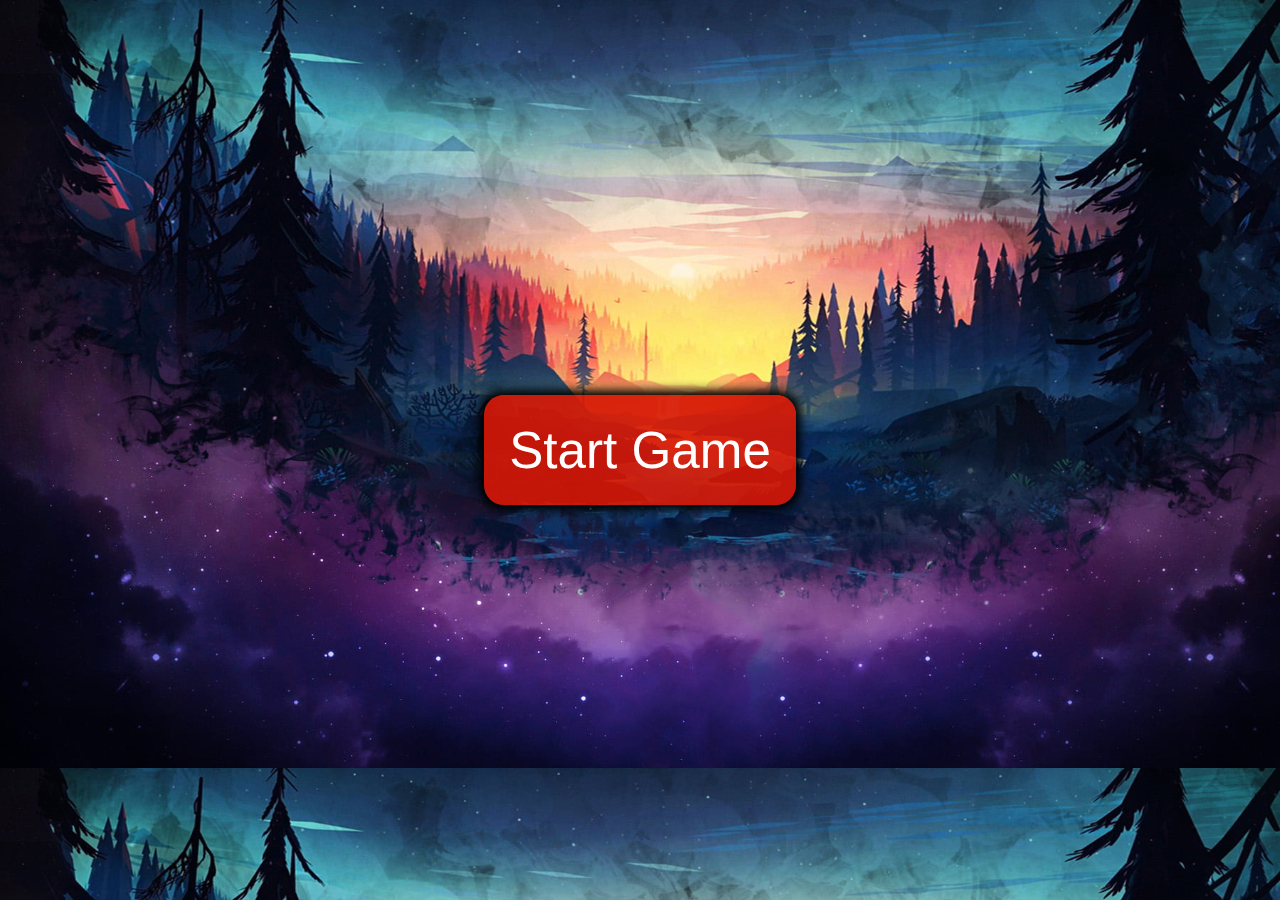
<file: index.html>
<!DOCTYPE html>
<html lang="en">
<head>
    <meta charset="UTF-8">
    <meta name="viewport" content="width=device-width, initial-scale=1.0">
    <title>Rock Paper Scissor</title>
    <link rel="stylesheet" href="start.css">
</head>
<body>
    
    <a href="index2.html"><button id="Start">Start Game</button> </a>

    <script src="index.js"></script>
</body>
</html>
</file>
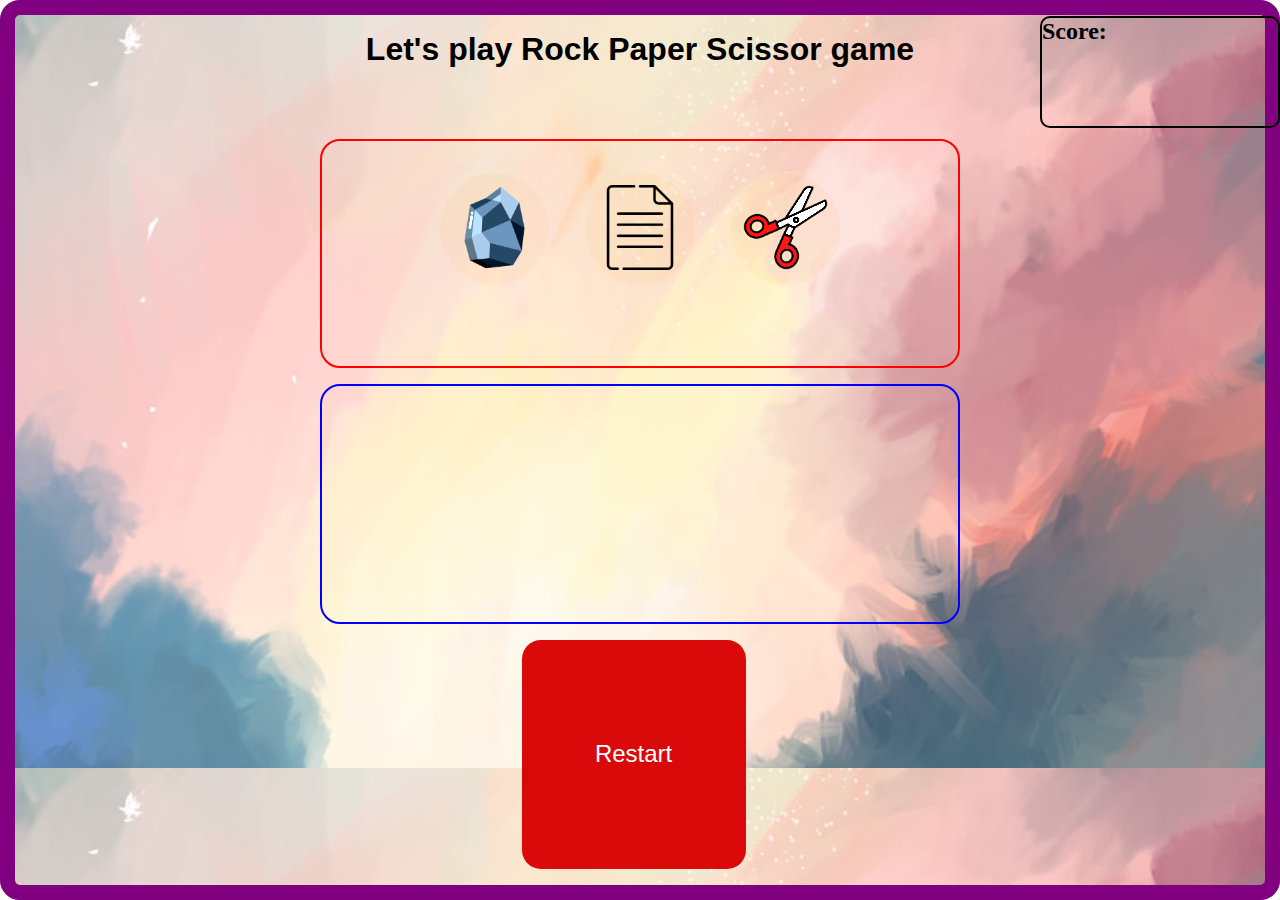
<file: index2.html>
<!DOCTYPE html>
<html lang="en">
<head>
    <meta charset="UTF-8">
    <meta name="viewport" content="width=device-width, initial-scale=1.0">
    <link rel="stylesheet" href="index.css">
    <title>Rock paper scissor</title>
</head>
<body>
    <div class="container">
        <p class="gameHeading"> Let's play Rock Paper Scissor game</p>
        <div class="upperNav">
                <button id="Rock" class="btn"><img src="R-P-S image/stone.png" class="rockPhoto pic"></button>
                <button id="Paper" class="btn"><img src="R-P-S image/paper.png" class="paperPhoto pic"></button>
                <button id="Scissor" class="btn"><img src="R-P-S image/scissor.png" class="scissorPhoto pic"></button>
            
        </div>
        <div class="midNav">
            <p id="result">
            </p>
            <p id="finalResult">
            </p>
        </div>

        <div class="lowerNav">
            <p id="score">Score:</p>
            <p id="yourScore"></p>
            <p id="computerScore"></p>
            <p id="tieScore"></p>
        </div>
        <button id="restartBtn">Restart</button>
    </div>

    <script src="index.js"></script>
</body>
</html>
</file>
<file: start.css>
*{
    margin: 0;
    padding: 0;
    box-sizing: border-box;
}
body{
    background-image: url(R-P-S\ image/rpcBg.jpg);
    display: flex;
    justify-content: center;
    align-items: center;
    width: 100vw;
    height: 100vh;
}
#Start{
    font-family:Verdana, Geneva, Tahoma, sans-serif;
    color:white;
    background-color: rgba(214, 22, 4, 0.908);
    font-size: 3.2em;
    border: none;
    border-radius: 20px;
    padding: .5em;
    box-shadow: 0 0 10px 5px black;
}
#Start:hover{
    background-color: rgba(214, 22, 4, 0.958);
}

@media (max-width:800px){
    #Start{
        font-family:Verdana, Geneva, Tahoma, sans-serif;
        color:white;
        background-color: rgba(214, 22, 4, 0.908);
        font-size: 2.2em;
        border: none;
        border-radius: 20px;
        padding: .3em;
        box-shadow: 0 0 10px 5px black;
    }
}
</file>
<file: index.css>
*{
    margin: 0;
    padding: 0;
    box-sizing: border-box;
}
body{
    background-image: url(R-P-S\ image/rpcStartBg.jpg);
    position: absolute;
    top:0;
    left:0;
    z-index: -1;
    width: 100vw;
    height: 100vh;
}
.container{
    
    height: 100vh;
    display: flex;
    justify-content: center;
    border:15px solid purple;
    box-shadow: 0 0 5px 10px white;
    border-radius:20px;
    display: grid;
    grid-template-rows: .4fr 1fr 1fr 1fr;
    gap:1em;
    padding:1em;
}
.upperNav{
    padding: 1em;
    text-align: center;
    border:2px solid red;
    border-radius: 20px;
    width:40em;
}
.upperNav:hover{
    transition: .2s;
    box-shadow: 0 0 5px .05px black;
}
.gameHeading{
    text-align: center;
    font-size: 2em;
    color:black;
    font-weight: bolder;
    font-family:'Franklin Gothic Medium', 'Arial Narrow', Arial, sans-serif;
    margin:0;
    
}
.pic{
    filter: contrast(300%);
    margin:.1em;
    width:8em;
    padding:.8em;
}
#Rock:hover{
    transition:.5s;
    box-shadow: 0 0 5px .1px blue;
    
}
#Paper:hover{
    transition:.5s;
    box-shadow: 0 0 5px .1px blue;

}
#Scissor:hover{
    transition:.5s;
    box-shadow: 0 0 5px .1px blue;

}
.btn{
    border-radius: 50%;
    border: none;
    margin: 1.2em;
    background-color: rgba(255, 170, 0, 0.059);
}
.midNav{
    border-radius: 20px;
    border:2px solid blue;
    width:40em;
    height: 15em;
    display: flex;
    flex-direction: column;
    justify-content: center;
    align-items: center;
}
.midNav:hover{
    transition: .2s;
    background-color: rgba(165, 42, 42, 0.078);
    box-shadow: 0 0 5px .2px black;
}
#result{
    font-size: 5em;
    color:red;
    opacity: 100%;
}
 
#finalResult{
    color:black;
    font-size: 1.8em;
}

.lowerNav{
    border-radius: 10px;
    border:2px solid black;
    width:15em;
    position:absolute;
    left:65em;
    top:1em;
    height:7em;
}
.lowerNav:hover{
    transition: .2s;
    box-shadow:0 0 5px .05px black;
}
#score{
    margin: 0 0 .3em 0;
    color:black;
    font-weight: bold;
    font-size: 1.5em;
}
#yourScore{
    color:red;
    font-size: 1.3em;
    font-weight: bold;
}
#computerScore{
    color:green;
    font-size: 1.3em;
    font-weight: bold;
}
#tieScore{
    color:blue;
    font-size: 1.3em;
    font-weight: bold;
}
#restartBtn{
    position: relative;
    left:8.4em;
    width:35%;
    font-size: 1.5em;
    border: none;
    border-radius: 19px;
    background-color: rgba(216, 2, 2, 0.969);
    color: white;
}
#restartBtn:hover{
    transition: .2s;
    box-shadow: 0 0 5px .4px black;
}

@media (max-width:600px){

    body{
        background-image: url(R-P-S\ image/rpcStartBg.jpg);
        background-size:auto;
        background-repeat: no-repeat;
        z-index: -1;
        width: 100%;
    }

    .container{
        width: 100%;
        height: auto;
        display: flex;
        justify-content: center;
        border:15px solid purple;
        border-radius:20px;
        display: grid;
        grid-template-rows: .4fr 1fr 1fr 1fr;
        gap:1em;
        padding:1em;
    }
    .upperNav{
        margin:1.5em 0 0 .1em;
        padding: 1em;
        text-align: center;
        border:2px solid red;
        border-radius: 20px;
        width:24em;
        height: 8em;
    }
    .upperNav:hover{
        transition: .2s;
        box-shadow: 0 0 5px .05px black;
    }
    .gameHeading{
        position: relative;
        right: .4em;
        bottom: .3em;
        width: 250px;
        text-align: center;
        font-size: 2em;
        color:black;
        font-weight: bolder;
        font-family:'Franklin Gothic Medium', 'Arial Narrow', Arial, sans-serif;
        
    }
    .pic{
        filter: contrast(300%);
        margin:.1em;
        width:8em;
        padding:.8em;
    }
    #Rock:hover{
        transition:.5s;
        box-shadow: 0 0 5px .1px blue;
        
    }
    #Paper:hover{
        transition:.5s;
        box-shadow: 0 0 5px .1px blue;
    
    }
    #Scissor:hover{
        transition:.5s;
        box-shadow: 0 0 5px .1px blue;
    
    }
    .btn{
        margin: 0;
        border-radius: 50%;
        border: none;
        position: relative;
        bottom: .8em;
        background-color: rgba(255, 170, 0, 0.059);
    }
    .midNav{
        border-radius: 20px;
        border:2px solid blue;
        width:24em;
        height: 10em;
        margin:0 0 0 .1em;
    }
    .midNav:hover{
        transition: .2s;
        background-color: rgba(165, 42, 42, 0.078);
        box-shadow: 0 0 5px .2px black;
    }
    #result{
        font-size: 4em;
        color:red;
        opacity: 100%;
    }
     
    #finalResult{
        text-align: center;
        color:black;
        font-size: 1.4em;
    }
    
    .lowerNav{
        border-radius: 10px;
        border:2px solid black;
        width:10em;
        position:absolute;
        left:14.25em;
        top:1em;
        height:6em;
    }
    .lowerNav:hover{
        transition: .2s;
        box-shadow:0 0 5px .05px black;
    }
    #score{
        margin: 0 0 0 .2em;
        color:black;
        font-weight: bold;
        font-size: 1.5em;
    }
    #yourScore{
        margin: 0 0 0 .2em;
        color:red;
        font-size: 1em;
        font-weight: bold;
    }
    #computerScore{
        margin: 0 0 0 .2em;
        color:green;
        font-size: 1em;
        font-weight: bold;
    }
    #tieScore{
        margin: 0 0 0 .2em;
        color:blue;
        font-size: 1em;
        font-weight: bold;
    }
    #restartBtn{
        padding: 0;
        position: relative;
        left:5.4em;
        top:1em;
        height: 3em; 
        font-size: 1.5em;
        border: none;
        border-radius: 19px;
        background-color: rgba(216, 2, 2, 0.969);
        color: white;
    }
    #restartBtn:hover{
        transition: .2s;
        box-shadow: 0 0 5px .4px black;
    }

}
</file>
